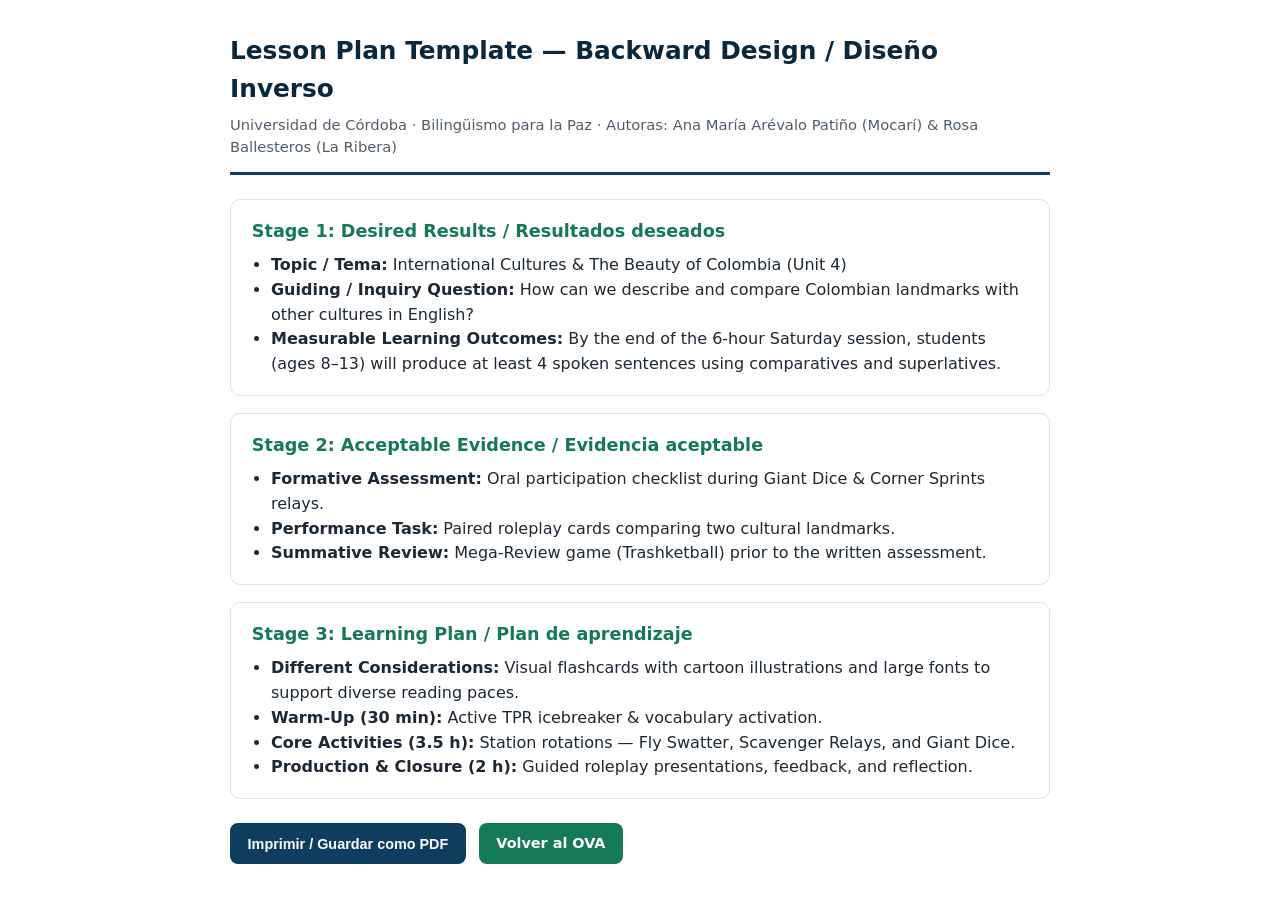
<file: ejemplo-backward-design.html>
<!DOCTYPE html>
<html lang="es">
<head>
  <meta charset="UTF-8" />
  <meta name="viewport" content="width=device-width, initial-scale=1.0" />
  <title>Plantilla Modelo Backward Design — Bilingüismo para la Paz</title>
  <style>
    body { font-family: system-ui, -apple-system, Segoe UI, Roboto, sans-serif; color: #1c2833; margin: 2rem auto; max-width: 820px; padding: 0 1.2rem; line-height: 1.55; }
    header { border-bottom: 3px solid #0f3d5e; padding-bottom: 0.8rem; margin-bottom: 1.5rem; }
    h1 { margin: 0; font-size: 1.55rem; color: #09273d; }
    .meta { color: #4f5d6b; font-size: 0.92rem; margin-top: 0.3rem; }
    section { border: 1px solid #d9e2ec; border-radius: 10px; padding: 1.1rem 1.3rem; margin-bottom: 1.1rem; }
    h2 { margin: 0 0 0.5rem; font-size: 1.1rem; color: #147a56; }
    ul { margin: 0.4rem 0 0; padding-left: 1.2rem; }
    .actions { margin-top: 1.5rem; display: flex; gap: 0.8rem; }
    button, a { background: #0f3d5e; color: #fff; border: none; padding: 0.6rem 1.1rem; border-radius: 8px; text-decoration: none; font-weight: 600; cursor: pointer; font-size: 0.9rem; }
    a { background: #147a56; }
    @media print { .actions { display: none; } }
  </style>
</head>
<body>
  <header>
    <h1>Lesson Plan Template — Backward Design / Diseño Inverso</h1>
    <div class="meta">Universidad de Córdoba · Bilingüismo para la Paz · Autoras: Ana María Arévalo Patiño (Mocarí) &amp; Rosa Ballesteros (La Ribera)</div>
  </header>

  <section>
    <h2>Stage 1: Desired Results / Resultados deseados</h2>
    <ul>
      <li><strong>Topic / Tema:</strong> International Cultures &amp; The Beauty of Colombia (Unit 4)</li>
      <li><strong>Guiding / Inquiry Question:</strong> How can we describe and compare Colombian landmarks with other cultures in English?</li>
      <li><strong>Measurable Learning Outcomes:</strong> By the end of the 6-hour Saturday session, students (ages 8–13) will produce at least 4 spoken sentences using comparatives and superlatives.</li>
    </ul>
  </section>

  <section>
    <h2>Stage 2: Acceptable Evidence / Evidencia aceptable</h2>
    <ul>
      <li><strong>Formative Assessment:</strong> Oral participation checklist during Giant Dice &amp; Corner Sprints relays.</li>
      <li><strong>Performance Task:</strong> Paired roleplay cards comparing two cultural landmarks.</li>
      <li><strong>Summative Review:</strong> Mega-Review game (Trashketball) prior to the written assessment.</li>
    </ul>
  </section>

  <section>
    <h2>Stage 3: Learning Plan / Plan de aprendizaje</h2>
    <ul>
      <li><strong>Different Considerations:</strong> Visual flashcards with cartoon illustrations and large fonts to support diverse reading paces.</li>
      <li><strong>Warm-Up (30 min):</strong> Active TPR icebreaker &amp; vocabulary activation.</li>
      <li><strong>Core Activities (3.5 h):</strong> Station rotations — Fly Swatter, Scavenger Relays, and Giant Dice.</li>
      <li><strong>Production &amp; Closure (2 h):</strong> Guided roleplay presentations, feedback, and reflection.</li>
    </ul>
  </section>

  <div class="actions">
    <button type="button" onclick="window.print()">Imprimir / Guardar como PDF</button>
    <a href="../index.html#modulo-2">Volver al OVA</a>
  </div>
</body>
</html>
</file>
